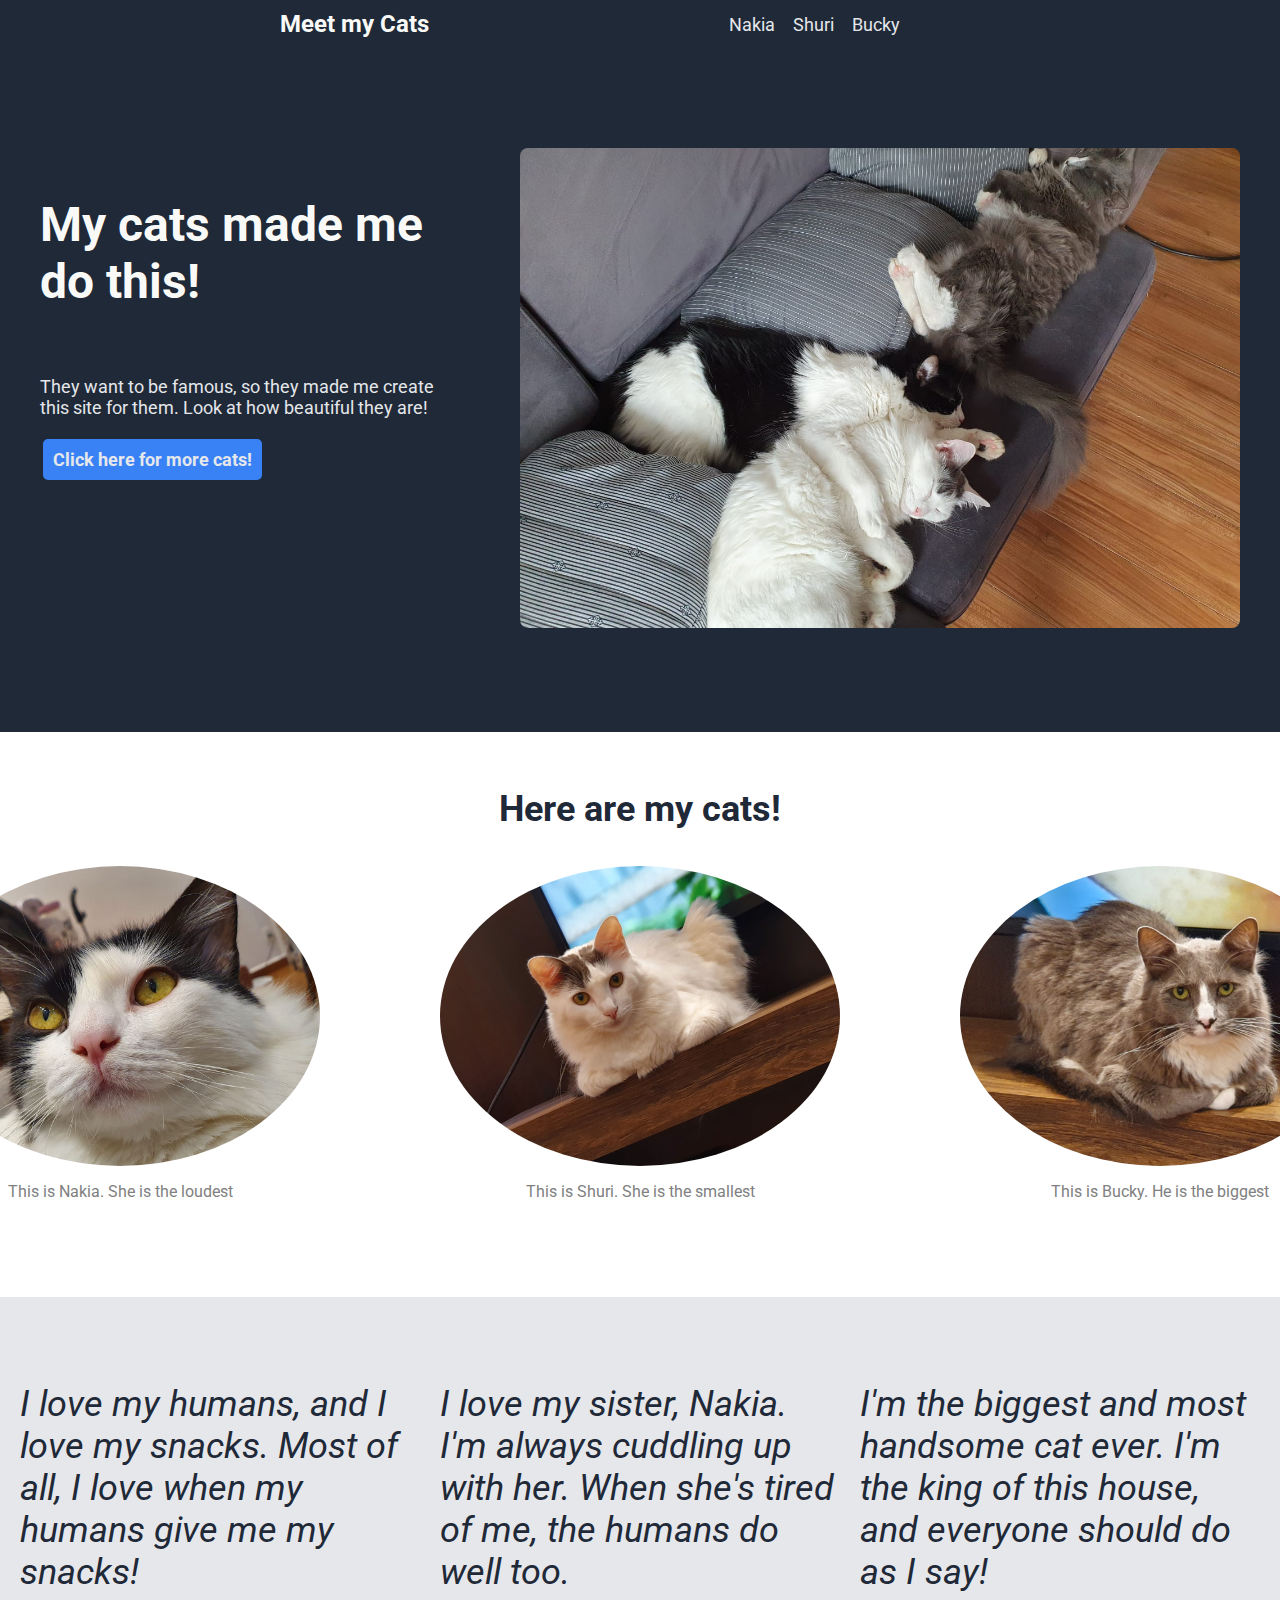
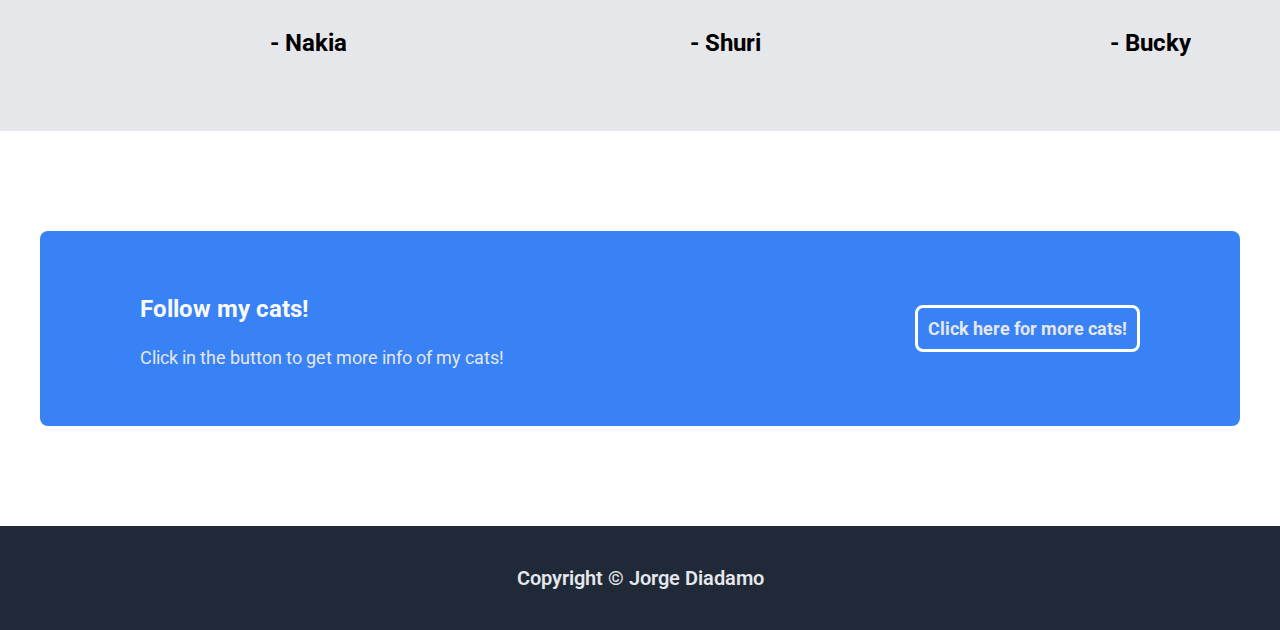
<file: index.html>
<!DOCTYPE html>
<html lang="en">
<head>
    <link rel="preconnect" href="https://fonts.googleapis.com">
<link rel="preconnect" href="https://fonts.gstatic.com" crossorigin>
<link href="https://fonts.googleapis.com/css2?family=Roboto:wght@300&display=swap" rel="stylesheet">
    <meta charset="UTF-8">
    <meta http-equiv="X-UA-Compatible" content="IE=edge">
    <meta name="viewport" content="width=device-width, initial-scale=1.0">
    <link rel="stylesheet" href="./styles.css">
    <title>Meet my Cats!</title>
</head>
<body>
    <div class="header">
        <div class="logo">Meet my Cats</div>
        <div class="header-link">
            <a href="">Nakia</a>
            <a href="">Shuri</a>
            <a href="">Bucky</a>
        </div>
    </div>

    <div class="upper-content">
        <div class="stacked-content">
            <p class="title">My cats made me do this!</p>
            <p class="text">They want to be famous, so they made me create this site for them. Look at how beautiful they are!</p>
            <a href="https://youtu.be/dQw4w9WgXcQ" class="buttons">Click here for more cats!</a>
        </div>
        <div class="upper-image">
            <img class="upperImage" src="./images/allCats.jpeg" alt="">
        </div>
    </div>
    <div class="middle-content">
        <p id="info">Here are my cats!</p>
        <div class="cards">
            <div class="card">
                <img class="img-cards" src="./images/Nakia.jpeg" alt="">
                <p class="subtext">This is Nakia. She is the loudest</p>
            </div>
            <div class="card">
                <img class="img-cards" src="./images/Shuri.jpeg" alt="">
                <p class="subtext">This is Shuri. She is the smallest</p>
            </div>
            <div class="card">
                <img class="img-cards" src="./images/Bucky.jpeg" alt="">
                <p class="subtext">This is Bucky. He is the biggest</p>
            </div>
        </div>
    </div>
    <div class="quotes">
        <div>
            <p class="quote">I love my humans, and I love my snacks. Most of all, I love when my humans give me my snacks!</p>
            <p class="sign">- Nakia</p>
        </div>
        <div>
            <p class="quote">I love my sister, Nakia. I'm always cuddling up with her. When she's tired of me, the humans do well too.</p>
            <p class="sign">- Shuri</p>
        </div>
        <div>
            <p class="quote">I'm the biggest and most handsome cat ever. I'm the king of this house, and everyone should do as I say!</p>
            <p class="sign">- Bucky</p>
        </div>
    </div>
    <div class="actionBox">
        <div class="callToAction">
            <div class="callToActionText">
                <p class="actionTitle">Follow my cats!</p>
                <p class="text">Click in the button to get more info of my cats!</p>
            </div>
            <a href="https://youtu.be/dQw4w9WgXcQ" class="buttons" style="border-color: white;">Click here for more cats!</a>
        </div>
    </div>
    <div class="footer">Copyright &copy; Jorge Diadamo</div>
</body>
</html>
</file>
<file: styles.css>
body{
    display: flex;
    flex-direction: column;
    font-family: 'Roboto', sans-serif;
    margin: 0;
}

a{
    text-decoration: none;
    color: #e5e7eb;
    font-size: 18px;
}

.header-link{
    padding-right: 100px;
    display: flex;
    gap: 18px;
}
.header{
    display: flex;
    background-color: #1F2937;
    justify-content: space-between;
    align-items: center;
    clear: both;
    padding: 10px 280px
}

.logo{
    font-size: 24px;
    color: #F9FAF8;
    font-weight: bold;
}

.upper-content{
    display: flex;
    padding: 100px 0;
    justify-content: space-around;
    background-color: #1F2937;
}

.stacked-content{
    display: flex;
    flex-direction: column;
    justify-content: flex-start;
    align-items: flex-start;
}

.text{
    flex-wrap: wrap;
    width: 400px;
    font-size: 18px;
    color: #e5e7eb;
}

.title{
    flex-wrap:wrap;
    width: 400px;
    font-size: 48px;
    font-weight:bolder;
    color:#F9FAF8
}

.buttons{
    background-color: #3882f6;
    color: #e5e7eb;
    font-size: 18px;
    font-weight: bolder;
    border-radius: 8px;
    padding: 10px;
    margin:0;
    border-color: #1F2937;
    border-style: solid;
}

.middle-content,
.card{
    display: flex;
    flex-direction: column;
    justify-content: center;
    align-items: center;
}

.middle-content{
    padding-top: 20px;
    padding-bottom: 80px;
}

.cards{
    display: flex;
    gap: 120px;
}

.img-cards{
    width: auto;
    height: 300px;
    border-radius: 50%;
    object-fit: cover;
}

#info{
    font-size: 36px;
    font-weight: bolder;
    color: #1f2937;
}

.subtext{
    color: gray;
}

.quotes{
    display: flex;
    align-items: center;
    justify-content: space-evenly;
    padding: 50px 0px;
    background-color: #e5e7eb;
}

.quote{
    width: 400px;
    font-size: 36px;
    font-style: italic;
    color: #1f2937;
}

.sign{
    padding-left: 250px;
    font-size:24px;
    font-weight: bold;
}

.actionBox{
    display: flex;
    align-items: center;
    justify-content: center;
}

.callToAction{
    display: flex;
    justify-content: space-between;
    align-items: center;
    width: 1000px;
    padding: 40px 100px;
    margin: 100px 0px;
    background-color: #3882f6;
    border-radius: 8px;
}

.actionTitle{
    font-size: 24px;
    font-weight: bolder;
    color: #F9FAF8;
}

.footer{
    background-color: #1F2937;
    color: #e5e7eb;
    font-size: 20px;
    font-weight: 600;
    text-align: center;
    padding: 40px 0px;
}

.upperImage{
    height: 480px;
    width: 720px;
    object-fit: cover;
    border-radius: 8px;
}
</file>
